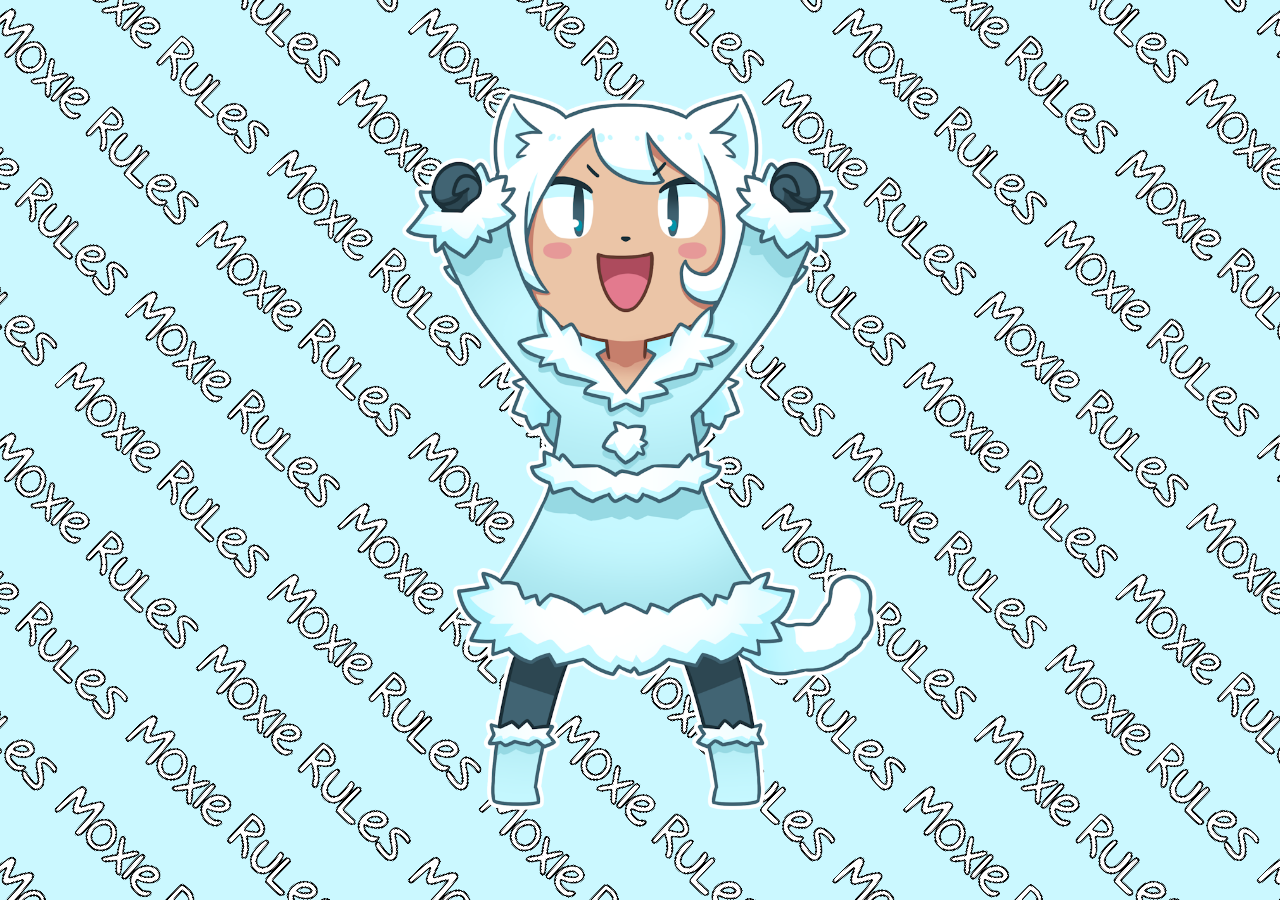
<file: index.html>
<!DOCTYPE html>
<html>
    <!--
    +-=-:::                               :=#%%%%+*#####%+:     
    :-##*%%#*--::                        :-*%%%%#=#########-:    
    :*###*+%%%%#+-::  ::--==+****##******+#%%%%#=#########%=:    
    -######=*%%%%%#+=*#%%%%%%%%%%%%%%%%%%%%%%%%####**++###%+-    
    :-####**++-#%%%%%%%%%%%%%%%%%%%%%%%%%%%%%%%%%%%#+=+####%#-    
    :=%###-*%%%%%%%%%%%%%%%%%%%%%%%%%%%%%%%%%%%%%%%%%+*######-    
    :=%###*=#%%%%%%%%%%%%%%%%%%%%%%%%%%%%%%%%%%%%%%%%%%%#####-:   
    :=%####%%%%%%%%%%%%%%%%%%%%%%%%%%%%%%%%%%%%%%%%%%%%%%%%%#=:   
    :=####%%%%%%*#%%%%%%%%%%%%%%%%%%%%%%%%%%%%%%%%%%%%%%%%##%%*-: 
    -#%#%%%%%%#-#%%%%%%%%%%%%%%#%%%%%%%##%%#+#%%%%%%%%%%#%##%%#--
    :*%%%%%%%%+-*%%##%#%%%%%%%%*-#%%###%%%%%#++%%%%%%%%%%%%%%%%#-
    :-%%%%%%%%=+=%%%%%%%%%%%%%%#+=--=#%%%%%%%#*=%%%%%%%%%%%%%%%%=
    :=##%%%%%==*=-#%%%%%%%%%%%%%#=-***+==+*##%##=#%%%%%%%%%%%%%%#
    :*##%%%%#-*#*+--===+#%%%%%%%%##==*##***+===+*-#%%%%%%%%%%%%%%
    :-#%%%%%%+=*####*=-+*#%%%%%%%%%%%#-=**+===+***+=%%%%%%%%%%%%%%
    :=%%%%%%%=+#########*+==------==+++-------=--*#++%%%%%%%%%%%%%
    :+%%%%%%%-*###*****#############+-+##-+++-*#==*#-*%%%%%%%%%%%%
    :*%%%%%%#=#*-::---::-=*#########=#%%%=+++=+%%###*=%%%%%%%%##%%
    :=%%%%%%%*=*--*####-++-=*#########%%%%+=+++-%%####=#%%%%%%%#+#%
    =#%%%%%%%+=*-##%%%%-++==##########%%%%#=+++-#%####+=%%%%%%%%#=#
    %%%%%%%%%*=#+#%%%%%++++=###########%%%%*#*+-######*-%%%%%=%%%#=
    %%%%%%%%%#-###%%%%%#-++=############%%%%====######*-%%%%#-#%%%%
    %%%%%%%%%%=*###%%%%%%#*=####################****##=+%%%%#-*=-=*
    %%##%%*%%%*-#####%%%%*-=###################+--+++-+%%%%%++#####
    ##*##*+*%%%=+##############*--:-*##########*-#%##%%%%%%#=######
    ##+#+##-*%%%=*##***##########**#######*#####*-*%%%%%%%*-######+
    #+=*####+=#%#-+#####################*===######=-=+**=-*###*-:: 
    ##########+-+#=+##################*=-##-*######*-+#######+::   
    *############-==*##########***+=--*%%%+=######=-######+-::     
    :-=##########+-*###########*=-+***+-=*####*==*#*=-::::        
    :-=+*########+-=*####################*=-::::::              
        :::::::::-====-:-=+***#####**++=-=-:-::-=---:::::---:    
                            ::::::--====--=*=-*####%%%%%%##=-    
                                :-***#%%%%=+*-+#=-+########+-*     

    https://moxdonalds.lonelywolftre.at/
    https://moxdonalds.lonelywolftre.at/girlfriends/
    https://moxdonalds.lonelywolftre.at/gasgasgasgas/
    https://moxdonalds.lonelywolftre.at/everyones-girlfriend/
    https://moxdonalds.lonelywolftre.at/moxie/
    -->
    <head>
        <meta charset="UTF-8">
        <meta name="viewport" content="width=device-width, initial-scale=1">
        <meta name="theme-color" content="#ffbd11">
        <meta name="description" content="MoxDonald's - I’m Lovin’ It (GIVE US YOUR MONEY!!)">
        <meta property="og:title" content="MoxDonald's">
        <meta property="og:description" content="MoxDonalds - I’m Lovin’ It (GIVE US YOUR MONEY!!)">
        <meta property="og:image" content="m.png">
        <title>MoxDonald's</title>
        <link rel="stylesheet" href="food_styles.css">
        <link rel="icon" href="m.png" type="image/png">
    </head>
    <body>
        <div id="moxie-banner">Click anywhere to play music!</div>
        <div class="moxie_rulez"></div>
        <img class="moxie_spinnnnnn" src="moxieeeeeeeee.png" alt="Moxie Image">
        <audio id="moxie-audio" autoplay="" loop="" hidden="" muted="">
            <source src="moxie.mp3" type="audio/mpeg">
            <source src="moxie.ogg" type="audio/ogg">
        </audio>
        <div id="let_it_rain"></div>
        <script src="script.js"></script>
    </body>
</html>
</file>
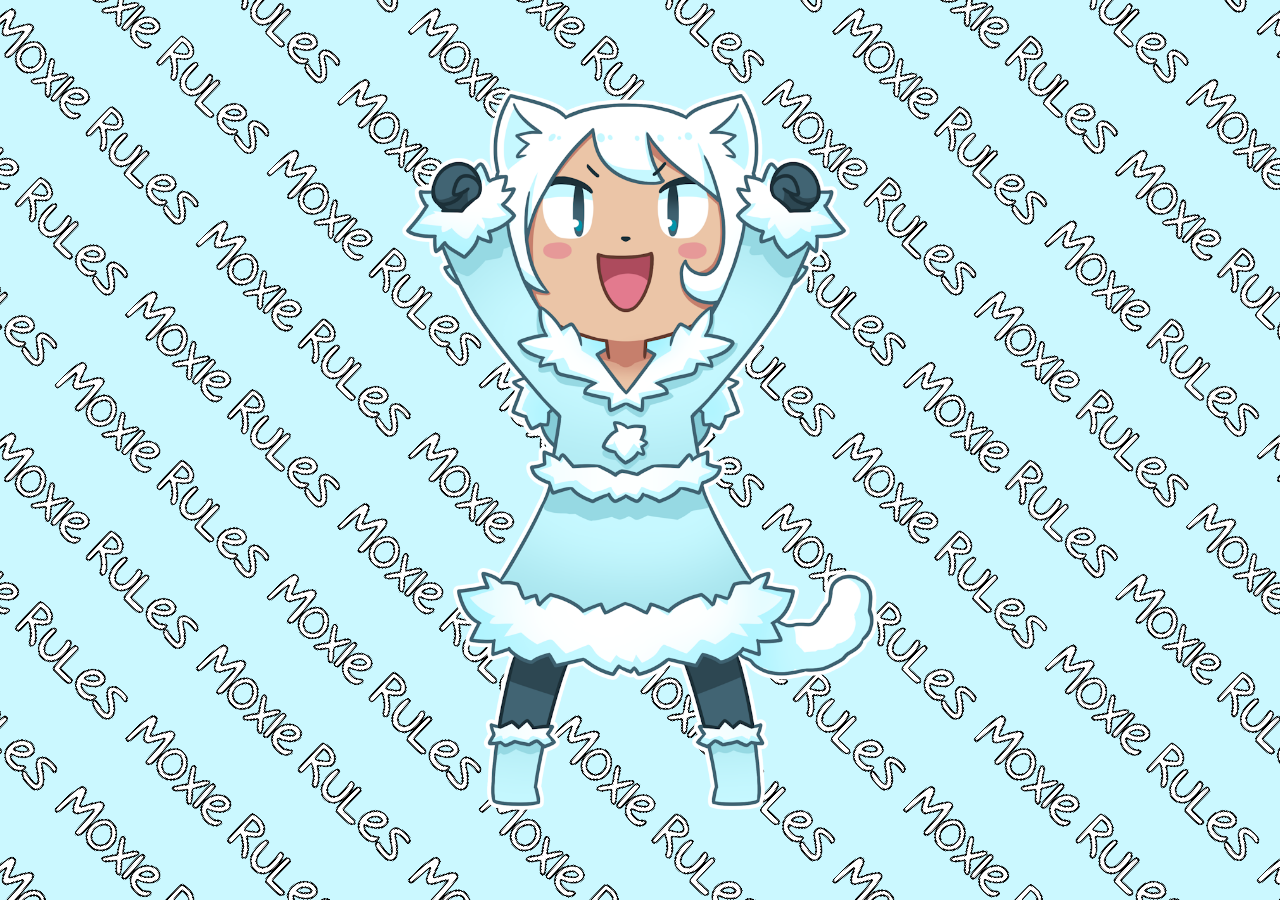
<file: everyones-girlfriend/index.html>
<!DOCTYPE html>
<html>
    <!--
    +-=-:::                               :=#%%%%+*#####%+:     
    :-##*%%#*--::                        :-*%%%%#=#########-:    
    :*###*+%%%%#+-::  ::--==+****##******+#%%%%#=#########%=:    
    -######=*%%%%%#+=*#%%%%%%%%%%%%%%%%%%%%%%%%####**++###%+-    
    :-####**++-#%%%%%%%%%%%%%%%%%%%%%%%%%%%%%%%%%%%#+=+####%#-    
    :=%###-*%%%%%%%%%%%%%%%%%%%%%%%%%%%%%%%%%%%%%%%%%+*######-    
    :=%###*=#%%%%%%%%%%%%%%%%%%%%%%%%%%%%%%%%%%%%%%%%%%%#####-:   
    :=%####%%%%%%%%%%%%%%%%%%%%%%%%%%%%%%%%%%%%%%%%%%%%%%%%%#=:   
    :=####%%%%%%*#%%%%%%%%%%%%%%%%%%%%%%%%%%%%%%%%%%%%%%%%##%%*-: 
    -#%#%%%%%%#-#%%%%%%%%%%%%%%#%%%%%%%##%%#+#%%%%%%%%%%#%##%%#--
    :*%%%%%%%%+-*%%##%#%%%%%%%%*-#%%###%%%%%#++%%%%%%%%%%%%%%%%#-
    :-%%%%%%%%=+=%%%%%%%%%%%%%%#+=--=#%%%%%%%#*=%%%%%%%%%%%%%%%%=
    :=##%%%%%==*=-#%%%%%%%%%%%%%#=-***+==+*##%##=#%%%%%%%%%%%%%%#
    :*##%%%%#-*#*+--===+#%%%%%%%%##==*##***+===+*-#%%%%%%%%%%%%%%
    :-#%%%%%%+=*####*=-+*#%%%%%%%%%%%#-=**+===+***+=%%%%%%%%%%%%%%
    :=%%%%%%%=+#########*+==------==+++-------=--*#++%%%%%%%%%%%%%
    :+%%%%%%%-*###*****#############+-+##-+++-*#==*#-*%%%%%%%%%%%%
    :*%%%%%%#=#*-::---::-=*#########=#%%%=+++=+%%###*=%%%%%%%%##%%
    :=%%%%%%%*=*--*####-++-=*#########%%%%+=+++-%%####=#%%%%%%%#+#%
    =#%%%%%%%+=*-##%%%%-++==##########%%%%#=+++-#%####+=%%%%%%%%#=#
    %%%%%%%%%*=#+#%%%%%++++=###########%%%%*#*+-######*-%%%%%=%%%#=
    %%%%%%%%%#-###%%%%%#-++=############%%%%====######*-%%%%#-#%%%%
    %%%%%%%%%%=*###%%%%%%#*=####################****##=+%%%%#-*=-=*
    %%##%%*%%%*-#####%%%%*-=###################+--+++-+%%%%%++#####
    ##*##*+*%%%=+##############*--:-*##########*-#%##%%%%%%#=######
    ##+#+##-*%%%=*##***##########**#######*#####*-*%%%%%%%*-######+
    #+=*####+=#%#-+#####################*===######=-=+**=-*###*-:: 
    ##########+-+#=+##################*=-##-*######*-+#######+::   
    *############-==*##########***+=--*%%%+=######=-######+-::     
    :-=##########+-*###########*=-+***+-=*####*==*#*=-::::        
    :-=+*########+-=*####################*=-::::::              
        :::::::::-====-:-=+***#####**++=-=-:-::-=---:::::---:    
                            ::::::--====--=*=-*####%%%%%%##=-    
                                :-***#%%%%=+*-+#=-+########+-*     

    https://moxdonalds.lonelywolftre.at/
    https://moxdonalds.lonelywolftre.at/girlfriends/
    https://moxdonalds.lonelywolftre.at/gasgasgasgas/
    https://moxdonalds.lonelywolftre.at/everyones-girlfriend/
    https://moxdonalds.lonelywolftre.at/moxie/
    -->
    <head>
        <meta charset="UTF-8">
        <base href="..">
        <meta name="viewport" content="width=device-width, initial-scale=1">
        <meta name="theme-color" content="#cbf8ff">
        <meta name="description" content="Moxie is... everyone's girlfriend...">
        <meta property="og:title" content="Dreaming Moxie (sorry Treat)">
        <meta property="og:description" content="Moxie is... everyone's girlfriend...">
        <meta property="og:image" content="m.png">
        <title>Dreaming Moxie (sorry Treat)</title>
        <link rel="stylesheet" href="everyones-girlfriend/girlfriendsss_styles.css">
        <link rel="icon" href="m.png" type="image/png">
    </head>
    <body>
        <div id="moxie-banner">Click anywhere to play music!</div>
        <div class="moxie_rulez"></div>
        <img class="moxie_spinnnnnn" src="moxieeeeeeeee.png" alt="Moxie Image">
        <audio id="moxie-audio" autoplay="" loop="" hidden="" muted="">
            <source src="moxie.mp3" type="audio/mpeg">
            <source src="moxie.ogg" type="audio/ogg">
        </audio>
        <div id="let_it_rain"></div>
        <script src="everyones-girlfriend/script.js"></script>
    </body>
</html>
</file>
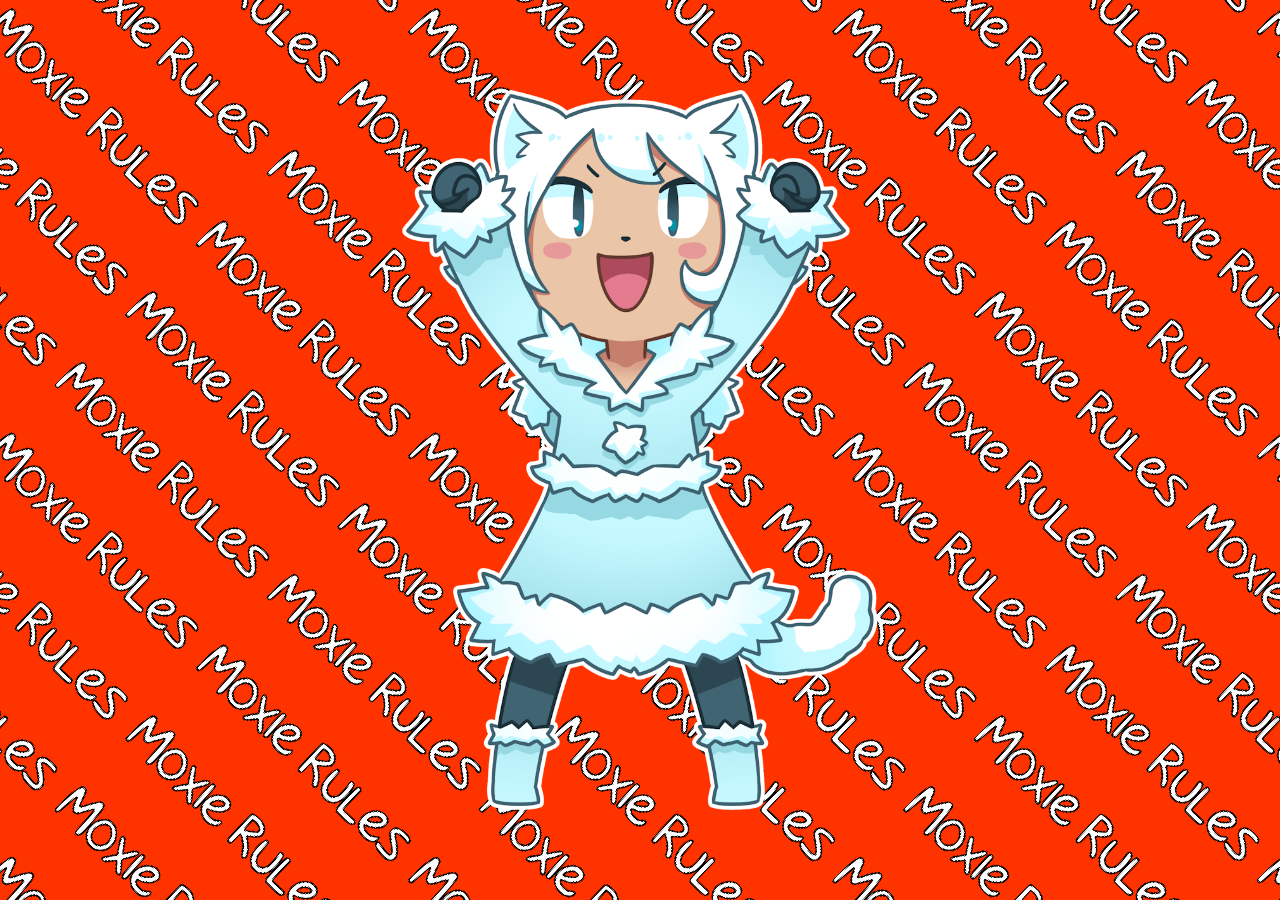
<file: gasgasgasgas/index.html>
<!DOCTYPE html>
<html>
    <!--
    +-=-:::                               :=#%%%%+*#####%+:     
    :-##*%%#*--::                        :-*%%%%#=#########-:    
    :*###*+%%%%#+-::  ::--==+****##******+#%%%%#=#########%=:    
    -######=*%%%%%#+=*#%%%%%%%%%%%%%%%%%%%%%%%%####**++###%+-    
    :-####**++-#%%%%%%%%%%%%%%%%%%%%%%%%%%%%%%%%%%%#+=+####%#-    
    :=%###-*%%%%%%%%%%%%%%%%%%%%%%%%%%%%%%%%%%%%%%%%%+*######-    
    :=%###*=#%%%%%%%%%%%%%%%%%%%%%%%%%%%%%%%%%%%%%%%%%%%#####-:   
    :=%####%%%%%%%%%%%%%%%%%%%%%%%%%%%%%%%%%%%%%%%%%%%%%%%%%#=:   
    :=####%%%%%%*#%%%%%%%%%%%%%%%%%%%%%%%%%%%%%%%%%%%%%%%%##%%*-: 
    -#%#%%%%%%#-#%%%%%%%%%%%%%%#%%%%%%%##%%#+#%%%%%%%%%%#%##%%#--
    :*%%%%%%%%+-*%%##%#%%%%%%%%*-#%%###%%%%%#++%%%%%%%%%%%%%%%%#-
    :-%%%%%%%%=+=%%%%%%%%%%%%%%#+=--=#%%%%%%%#*=%%%%%%%%%%%%%%%%=
    :=##%%%%%==*=-#%%%%%%%%%%%%%#=-***+==+*##%##=#%%%%%%%%%%%%%%#
    :*##%%%%#-*#*+--===+#%%%%%%%%##==*##***+===+*-#%%%%%%%%%%%%%%
    :-#%%%%%%+=*####*=-+*#%%%%%%%%%%%#-=**+===+***+=%%%%%%%%%%%%%%
    :=%%%%%%%=+#########*+==------==+++-------=--*#++%%%%%%%%%%%%%
    :+%%%%%%%-*###*****#############+-+##-+++-*#==*#-*%%%%%%%%%%%%
    :*%%%%%%#=#*-::---::-=*#########=#%%%=+++=+%%###*=%%%%%%%%##%%
    :=%%%%%%%*=*--*####-++-=*#########%%%%+=+++-%%####=#%%%%%%%#+#%
    =#%%%%%%%+=*-##%%%%-++==##########%%%%#=+++-#%####+=%%%%%%%%#=#
    %%%%%%%%%*=#+#%%%%%++++=###########%%%%*#*+-######*-%%%%%=%%%#=
    %%%%%%%%%#-###%%%%%#-++=############%%%%====######*-%%%%#-#%%%%
    %%%%%%%%%%=*###%%%%%%#*=####################****##=+%%%%#-*=-=*
    %%##%%*%%%*-#####%%%%*-=###################+--+++-+%%%%%++#####
    ##*##*+*%%%=+##############*--:-*##########*-#%##%%%%%%#=######
    ##+#+##-*%%%=*##***##########**#######*#####*-*%%%%%%%*-######+
    #+=*####+=#%#-+#####################*===######=-=+**=-*###*-:: 
    ##########+-+#=+##################*=-##-*######*-+#######+::   
    *############-==*##########***+=--*%%%+=######=-######+-::     
    :-=##########+-*###########*=-+***+-=*####*==*#*=-::::        
    :-=+*########+-=*####################*=-::::::              
        :::::::::-====-:-=+***#####**++=-=-:-::-=---:::::---:    
                            ::::::--====--=*=-*####%%%%%%##=-    
                                :-***#%%%%=+*-+#=-+########+-*     

    https://moxdonalds.lonelywolftre.at/
    https://moxdonalds.lonelywolftre.at/girlfriends/
    https://moxdonalds.lonelywolftre.at/gasgasgasgas/
    https://moxdonalds.lonelywolftre.at/everyones-girlfriend/
    https://moxdonalds.lonelywolftre.at/moxie/
    -->
    <head>
        <meta charset="UTF-8">
        <base href="..">
        <meta name="viewport" content="width=device-width, initial-scale=1">
        <meta name="theme-color" content="#ffbd11">
        <meta name="description" content="GAS GAS GAS GAS GAS GAS">
        <meta property="og:title" content="TREAT WE GOTTA GO FAST">
        <meta property="og:description" content="GAS GAS GAS GAS GAS GAS">
        <meta property="og:image" content="m.png">
        <title>TREAT WE GOTTA GO FAST</title>
        <link rel="stylesheet" href="gasgasgasgas/superrr-fast-styles.css">
        <link rel="icon" href="m.png" type="image/png">
    </head>
    <body>
        <div id="moxie-banner">Click anywhere to play music!</div>
        <div class="moxie_rulez"></div>
        <img class="moxie_spinnnnnn" src="moxieeeeeeeee.png" alt="Moxie Image">
        <audio id="moxie-audio" autoplay="" loop="" hidden="" muted="">
            <source src="gasgasgasgas/moxie.mp3" type="audio/mpeg">
            <source src="gasgasgasgas/moxie.ogg" type="audio/ogg">
        </audio>
        <script src="gasgasgasgas/script.js"></script>
    </body>
</html>
</file>
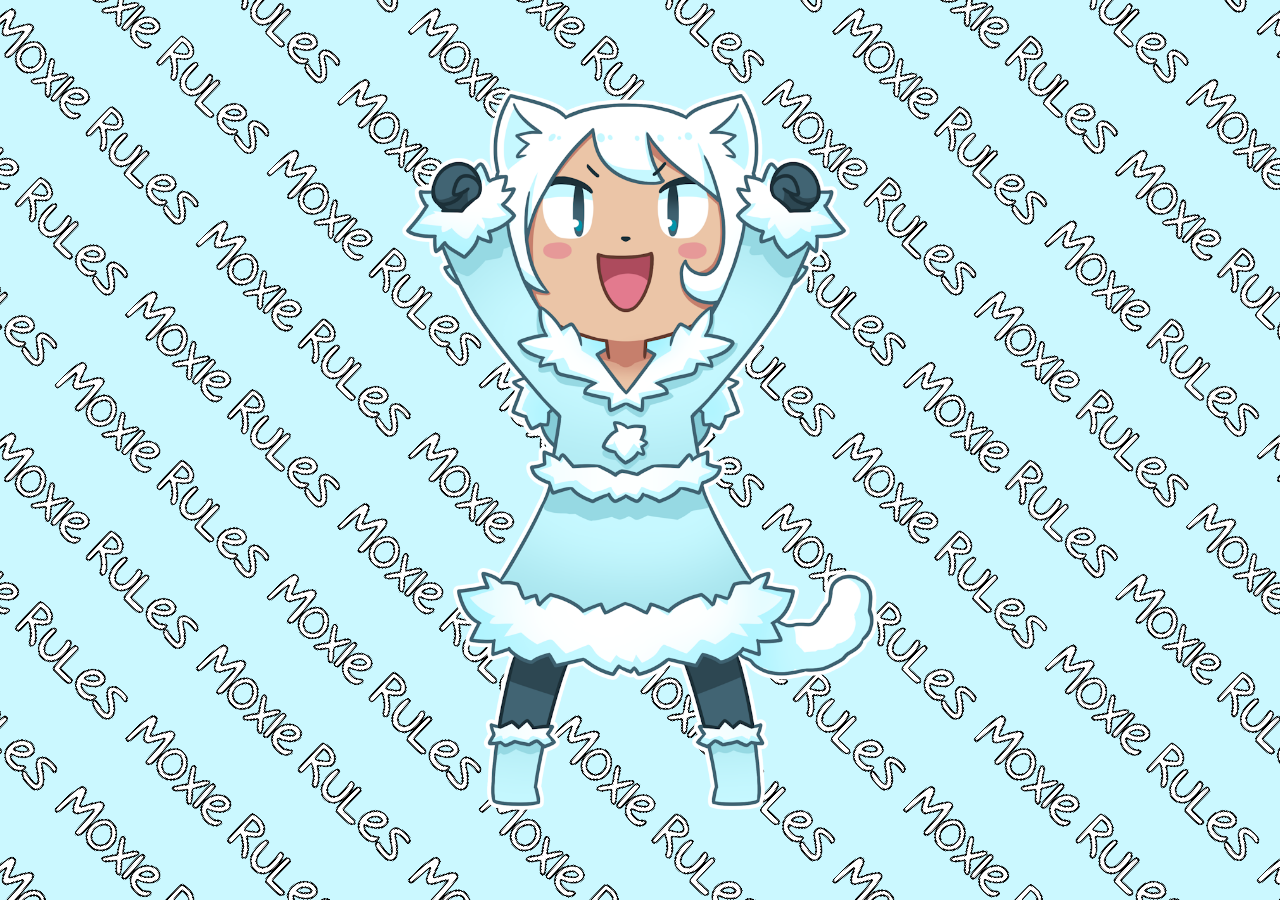
<file: girlfriends/index.html>
<!DOCTYPE html>
<html>
    <!--
    +-=-:::                               :=#%%%%+*#####%+:     
    :-##*%%#*--::                        :-*%%%%#=#########-:    
    :*###*+%%%%#+-::  ::--==+****##******+#%%%%#=#########%=:    
    -######=*%%%%%#+=*#%%%%%%%%%%%%%%%%%%%%%%%%####**++###%+-    
    :-####**++-#%%%%%%%%%%%%%%%%%%%%%%%%%%%%%%%%%%%#+=+####%#-    
    :=%###-*%%%%%%%%%%%%%%%%%%%%%%%%%%%%%%%%%%%%%%%%%+*######-    
    :=%###*=#%%%%%%%%%%%%%%%%%%%%%%%%%%%%%%%%%%%%%%%%%%%#####-:   
    :=%####%%%%%%%%%%%%%%%%%%%%%%%%%%%%%%%%%%%%%%%%%%%%%%%%%#=:   
    :=####%%%%%%*#%%%%%%%%%%%%%%%%%%%%%%%%%%%%%%%%%%%%%%%%##%%*-: 
    -#%#%%%%%%#-#%%%%%%%%%%%%%%#%%%%%%%##%%#+#%%%%%%%%%%#%##%%#--
    :*%%%%%%%%+-*%%##%#%%%%%%%%*-#%%###%%%%%#++%%%%%%%%%%%%%%%%#-
    :-%%%%%%%%=+=%%%%%%%%%%%%%%#+=--=#%%%%%%%#*=%%%%%%%%%%%%%%%%=
    :=##%%%%%==*=-#%%%%%%%%%%%%%#=-***+==+*##%##=#%%%%%%%%%%%%%%#
    :*##%%%%#-*#*+--===+#%%%%%%%%##==*##***+===+*-#%%%%%%%%%%%%%%
    :-#%%%%%%+=*####*=-+*#%%%%%%%%%%%#-=**+===+***+=%%%%%%%%%%%%%%
    :=%%%%%%%=+#########*+==------==+++-------=--*#++%%%%%%%%%%%%%
    :+%%%%%%%-*###*****#############+-+##-+++-*#==*#-*%%%%%%%%%%%%
    :*%%%%%%#=#*-::---::-=*#########=#%%%=+++=+%%###*=%%%%%%%%##%%
    :=%%%%%%%*=*--*####-++-=*#########%%%%+=+++-%%####=#%%%%%%%#+#%
    =#%%%%%%%+=*-##%%%%-++==##########%%%%#=+++-#%####+=%%%%%%%%#=#
    %%%%%%%%%*=#+#%%%%%++++=###########%%%%*#*+-######*-%%%%%=%%%#=
    %%%%%%%%%#-###%%%%%#-++=############%%%%====######*-%%%%#-#%%%%
    %%%%%%%%%%=*###%%%%%%#*=####################****##=+%%%%#-*=-=*
    %%##%%*%%%*-#####%%%%*-=###################+--+++-+%%%%%++#####
    ##*##*+*%%%=+##############*--:-*##########*-#%##%%%%%%#=######
    ##+#+##-*%%%=*##***##########**#######*#####*-*%%%%%%%*-######+
    #+=*####+=#%#-+#####################*===######=-=+**=-*###*-:: 
    ##########+-+#=+##################*=-##-*######*-+#######+::   
    *############-==*##########***+=--*%%%+=######=-######+-::     
    :-=##########+-*###########*=-+***+-=*####*==*#*=-::::        
    :-=+*########+-=*####################*=-::::::              
        :::::::::-====-:-=+***#####**++=-=-:-::-=---:::::---:    
                            ::::::--====--=*=-*####%%%%%%##=-    
                                :-***#%%%%=+*-+#=-+########+-*     

    https://moxdonalds.lonelywolftre.at/
    https://moxdonalds.lonelywolftre.at/girlfriends/
    https://moxdonalds.lonelywolftre.at/gasgasgasgas/
    https://moxdonalds.lonelywolftre.at/everyones-girlfriend/
    https://moxdonalds.lonelywolftre.at/moxie/
    -->
    <head>
        <meta charset="UTF-8">
        <base href="..">
        <meta name="viewport" content="width=device-width, initial-scale=1">
        <meta name="theme-color" content="#cbf8ff">
        <meta name="description" content="MOXIE LOVES HER GIRLFRIENDS!!!">
        <meta property="og:title" content="GIRLFRIENDS!!!">
        <meta property="og:description" content="MOXIE LOVES HER GIRLFRIENDS!!!">
        <meta property="og:image" content="m.png">
        <title>GIRLFRIENDS!!!</title>
        <link rel="stylesheet" href="girlfriends/girlfriend_styles.css">
        <link rel="icon" href="m.png" type="image/png">
    </head>
    <body>
        <div id="moxie-banner">Click anywhere to play music!</div>
        <div class="moxie_rulez"></div>
        <img class="moxie_spinnnnnn" src="moxieeeeeeeee.png" alt="Moxie Image">
        <audio id="moxie-audio" autoplay="" loop="" hidden="" muted="">
            <source src="moxie.mp3" type="audio/mpeg">
            <source src="moxie.ogg" type="audio/ogg">
        </audio>
        <div id="let_it_rain"></div>
        <script src="girlfriends/script.js"></script>
    </body>
</html>
</file>
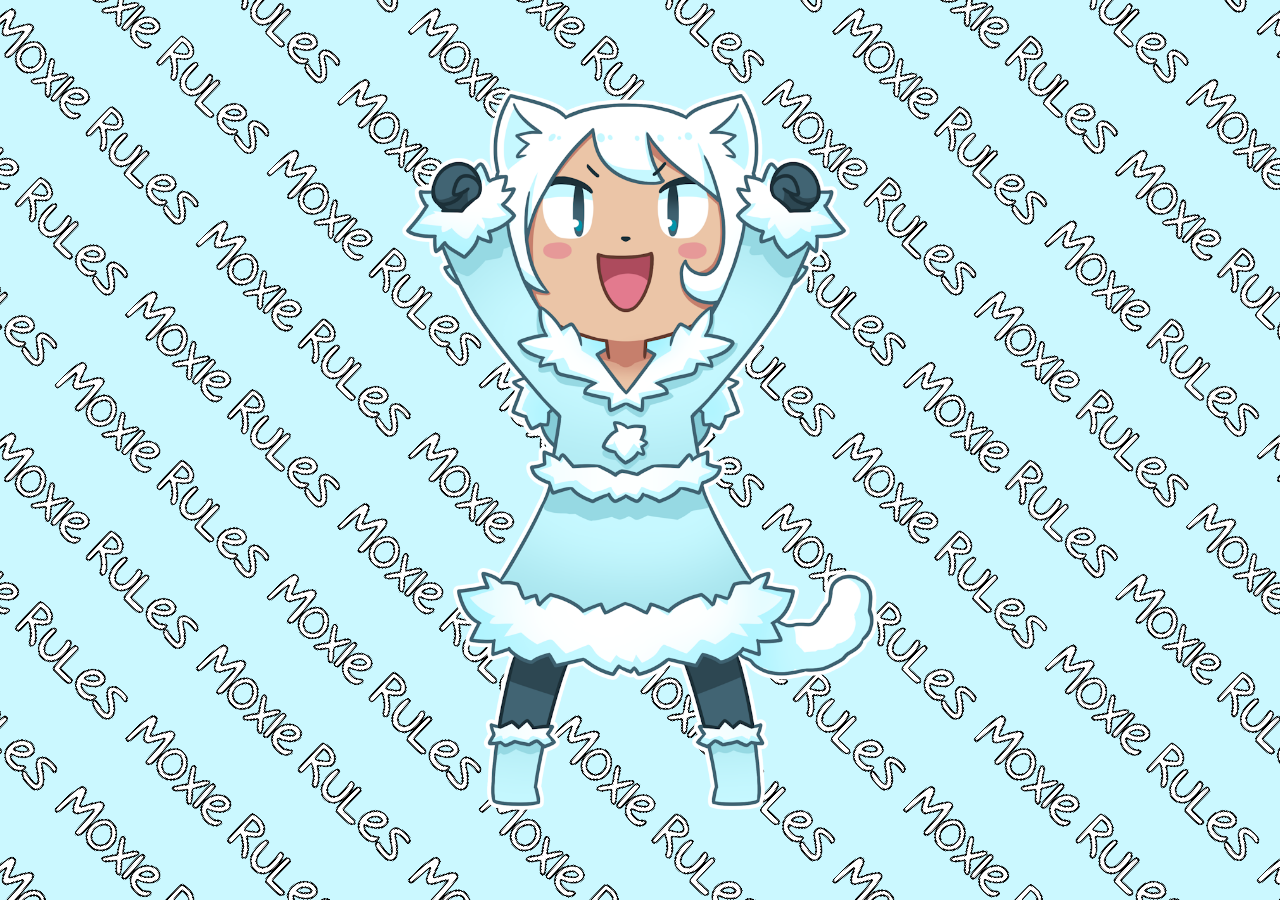
<file: moxie/index.html>
<!DOCTYPE html>
<html>
    <!--
    +-=-:::                               :=#%%%%+*#####%+:     
    :-##*%%#*--::                        :-*%%%%#=#########-:    
    :*###*+%%%%#+-::  ::--==+****##******+#%%%%#=#########%=:    
    -######=*%%%%%#+=*#%%%%%%%%%%%%%%%%%%%%%%%%####**++###%+-    
    :-####**++-#%%%%%%%%%%%%%%%%%%%%%%%%%%%%%%%%%%%#+=+####%#-    
    :=%###-*%%%%%%%%%%%%%%%%%%%%%%%%%%%%%%%%%%%%%%%%%+*######-    
    :=%###*=#%%%%%%%%%%%%%%%%%%%%%%%%%%%%%%%%%%%%%%%%%%%#####-:   
    :=%####%%%%%%%%%%%%%%%%%%%%%%%%%%%%%%%%%%%%%%%%%%%%%%%%%#=:   
    :=####%%%%%%*#%%%%%%%%%%%%%%%%%%%%%%%%%%%%%%%%%%%%%%%%##%%*-: 
    -#%#%%%%%%#-#%%%%%%%%%%%%%%#%%%%%%%##%%#+#%%%%%%%%%%#%##%%#--
    :*%%%%%%%%+-*%%##%#%%%%%%%%*-#%%###%%%%%#++%%%%%%%%%%%%%%%%#-
    :-%%%%%%%%=+=%%%%%%%%%%%%%%#+=--=#%%%%%%%#*=%%%%%%%%%%%%%%%%=
    :=##%%%%%==*=-#%%%%%%%%%%%%%#=-***+==+*##%##=#%%%%%%%%%%%%%%#
    :*##%%%%#-*#*+--===+#%%%%%%%%##==*##***+===+*-#%%%%%%%%%%%%%%
    :-#%%%%%%+=*####*=-+*#%%%%%%%%%%%#-=**+===+***+=%%%%%%%%%%%%%%
    :=%%%%%%%=+#########*+==------==+++-------=--*#++%%%%%%%%%%%%%
    :+%%%%%%%-*###*****#############+-+##-+++-*#==*#-*%%%%%%%%%%%%
    :*%%%%%%#=#*-::---::-=*#########=#%%%=+++=+%%###*=%%%%%%%%##%%
    :=%%%%%%%*=*--*####-++-=*#########%%%%+=+++-%%####=#%%%%%%%#+#%
    =#%%%%%%%+=*-##%%%%-++==##########%%%%#=+++-#%####+=%%%%%%%%#=#
    %%%%%%%%%*=#+#%%%%%++++=###########%%%%*#*+-######*-%%%%%=%%%#=
    %%%%%%%%%#-###%%%%%#-++=############%%%%====######*-%%%%#-#%%%%
    %%%%%%%%%%=*###%%%%%%#*=####################****##=+%%%%#-*=-=*
    %%##%%*%%%*-#####%%%%*-=###################+--+++-+%%%%%++#####
    ##*##*+*%%%=+##############*--:-*##########*-#%##%%%%%%#=######
    ##+#+##-*%%%=*##***##########**#######*#####*-*%%%%%%%*-######+
    #+=*####+=#%#-+#####################*===######=-=+**=-*###*-:: 
    ##########+-+#=+##################*=-##-*######*-+#######+::   
    *############-==*##########***+=--*%%%+=######=-######+-::     
    :-=##########+-*###########*=-+***+-=*####*==*#*=-::::        
    :-=+*########+-=*####################*=-::::::              
        :::::::::-====-:-=+***#####**++=-=-:-::-=---:::::---:    
                            ::::::--====--=*=-*####%%%%%%##=-    
                                :-***#%%%%=+*-+#=-+########+-*     

    https://moxdonalds.lonelywolftre.at/
    https://moxdonalds.lonelywolftre.at/girlfriends/
    https://moxdonalds.lonelywolftre.at/gasgasgasgas/
    https://moxdonalds.lonelywolftre.at/everyones-girlfriend/
    https://moxdonalds.lonelywolftre.at/moxie/
    -->
    <head>
        <meta charset="UTF-8">
        <base href="..">
        <meta name="viewport" content="width=device-width, initial-scale=1">
        <meta name="theme-color" content="#cbf8ff">
        <meta name="description" content="Just Moxie (run!)">
        <meta property="og:title" content="Just Moxie">
        <meta property="og:description" content="Just Moxie (run!)">
        <meta property="og:image" content="m.png">
        <title>Moxie Rulez</title>
        <link rel="stylesheet" href="moxie/styles.css">
        <link rel="icon" href="m.png" type="image/png">
    </head>
    <body>
        <div class="moxie_rulez"></div>
        <img class="moxie_spinnnnnn" src="moxieeeeeeeee.png" alt="Moxie Image">
        <audio id="moxie-audio" autoplay="" loop="" hidden="" muted="">
            <source src="moxie.mp3" type="audio/mpeg">
            <source src="moxie.ogg" type="audio/ogg">
        </audio>
        <script src="moxie/script.js"></script>
    </body>
</html>
</file>
<file: food_styles.css>
@import url(https://db.onlinewebfonts.com/c/93995d14d1a4ca2527470d6b1a5c5bb4?family=Nomnomnami2+Regular); 

body {
    margin: 0;
    padding: 0;
    overflow: hidden;
    background-color: #cbf8ff;
}

.moxie_rulez {
    position: fixed;
    top: -150%;
    left: -150%;
    width: 400%;
    height: 400%;
    background: url('moxierulez.svg');
    background-size: 300px 100px;
    background-repeat: repeat;
    transform: rotate(45deg);
    transform-origin: center;
    animation: moveBackground 2.5s linear infinite;
    z-index: -1;
}

.moxie_spinnnnnn {
    position: fixed;
    top: 50%;
    left: 50%;
    transform: translate(-50%, -50%) rotate(0deg);
    width: auto;
    height: 80vh;
    animation: spin 5s linear infinite;
}

.food {
    position: absolute;
    font-size: 4em;
    animation: fall linear infinite;
    will-change: transform;
}

#let_it_rain {
    position: fixed;
    top: 0;
    left: 0;
    width: 100%;
    height: 100%;
    pointer-events: none;
    z-index: 1;
}

@media (max-aspect-ratio: 1/1) {
    .moxie_spinnnnnn {
        width: auto;
        height: 80vw;
    }
    .food {
        font-size: 2.5em;
    }
}

@keyframes spin {
    from {
        transform: translate(-50%, -50%) rotate(0deg);
    }
    to {
        transform: translate(-50%, -50%) rotate(360deg);
    }
}

@keyframes moveBackground {
    from {
        background-position: 0 0;
    }
    to {
        background-position: 300px 100px;
    }
}

@keyframes fall {
    0% {
        transform: translateY(-100%);
    }
    100% {
        transform: translateY(100vh);
    }
}

#moxie-banner {
    position: fixed;
    top: 0;
    left: 0;
    width: 100%;
    height: 100%;
    background-color: rgba(0, 0, 0, 0.8);
    color: white;
    font-size: 2em;
    display: flex;
    justify-content: center;
    align-items: center;
    text-align: center;
    z-index: 10;
    opacity: 1;
    animation: fadeOut 4s forwards;
    animation-delay: 1.5s;
}

@keyframes fadeOut {
    0% {
        opacity: 1;
    }
    100% {
        opacity: 0;
        display: none;
    }
}
</file>
